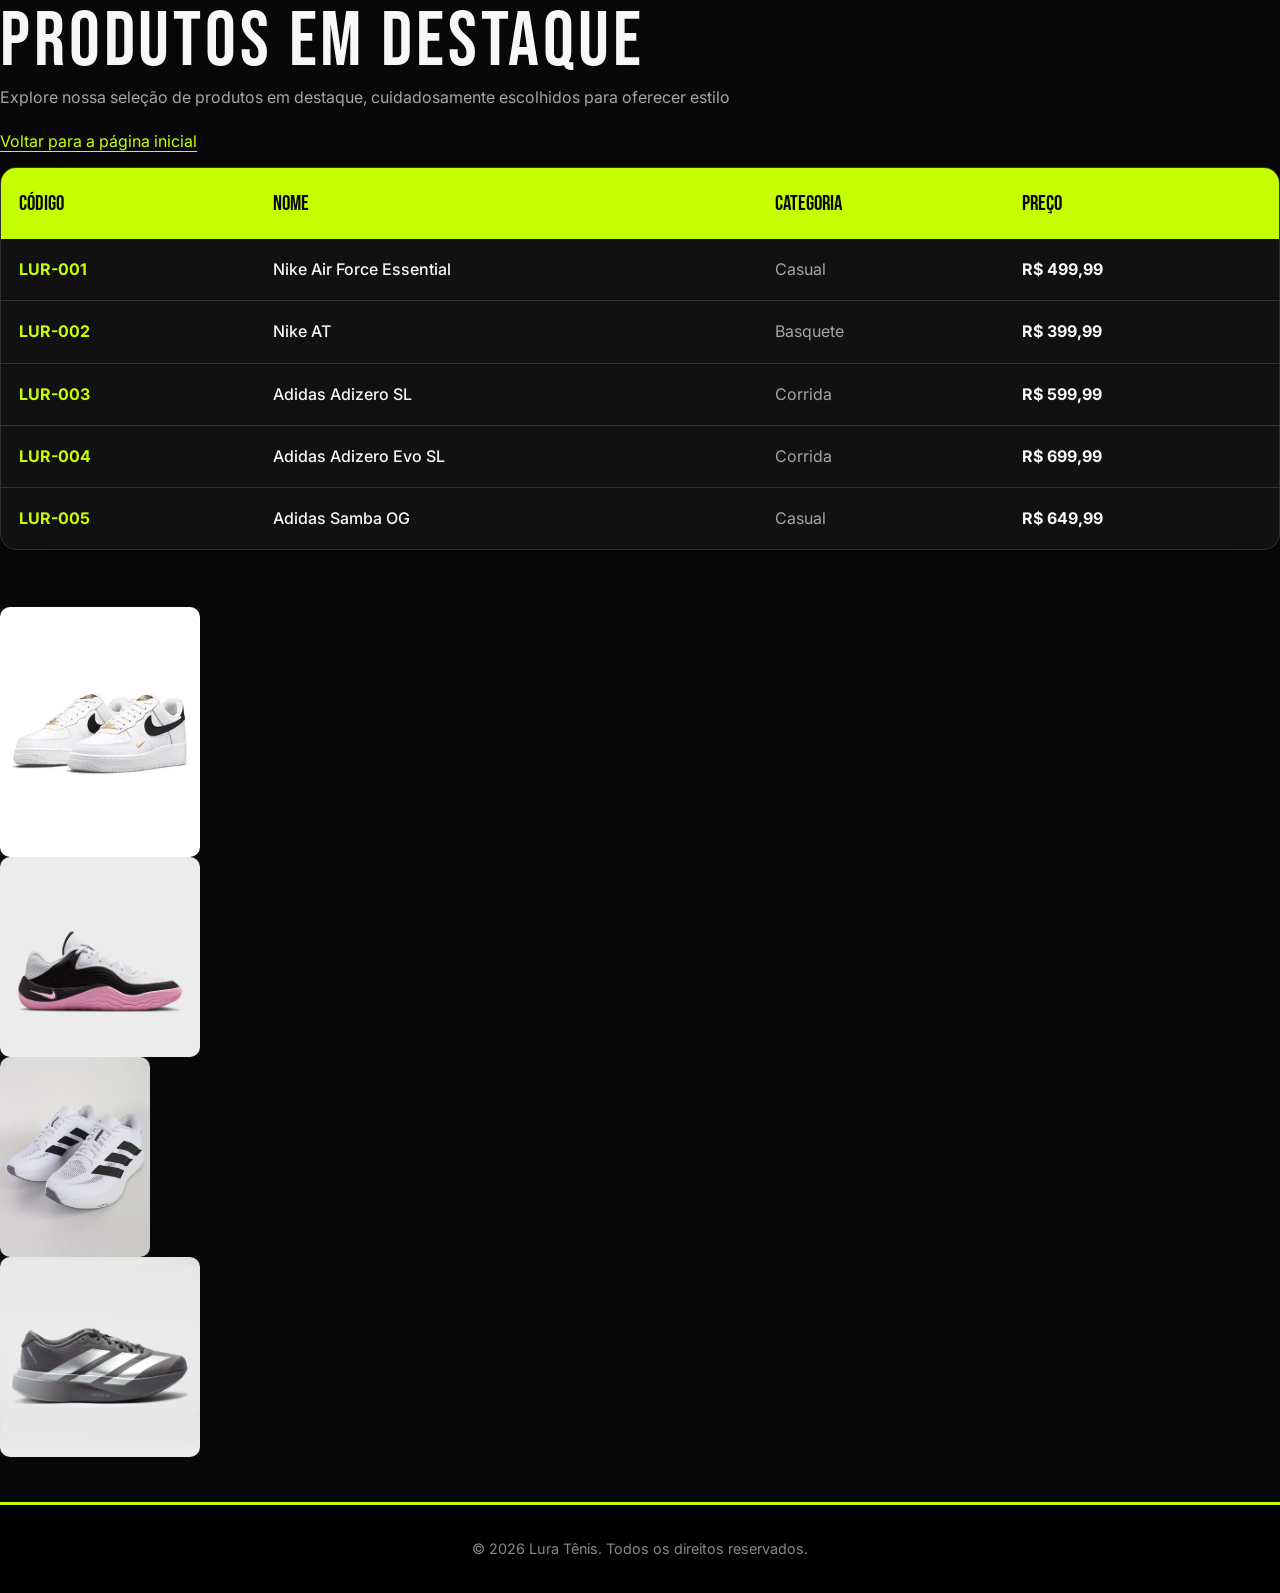
<file: html/produtos.html>
<!DOCTYPE html>
<html lang="pt-br">
<head>
    <meta charset="UTF-8">
    <meta name="viewport" content="width=device-width, initial-scale=1.0">
    <title>Produtos - Lura Tênis</title>
    <link rel="stylesheet" href="../css/estilo.css">
    <link rel="stylesheet" href="../css/produtos.css">
</head>
<body>

    <h1>Produtos em destaque</h1>
    <p>Explore nossa seleção de produtos em destaque, cuidadosamente escolhidos para oferecer estilo</p>
    <hr>
    <a href="index.html">Voltar para a página inicial</a>

    <table>
        <thead>
            <tr>
                <th>Código</th>
                <th>Nome</th>
                <th>Categoria</th>
                <th>Preço</th>
            </tr>
        </thead>
        <tbody>
            <tr>
                <td>LUR-001</td>
                <td>Nike Air Force Essential</td>
                <td>Casual</td>
                <td>R$ 499,99</td>
            </tr>
            <tr>
                <td>LUR-002</td>
                <td>Nike AT</td>
                <td>Basquete</td>
                <td>R$ 399,99</td>
            </tr>
            <tr>
                <td>LUR-003</td>
                <td>Adidas Adizero SL</td>
                <td>Corrida</td>
                <td>R$ 599,99</td>
            </tr>
            <tr>
                <td>LUR-004</td>
                <td>Adidas Adizero Evo SL</td>
                <td>Corrida</td>
                <td>R$ 699,99</td>
            </tr>
            <tr>
                <td>LUR-005</td>
                <td>Adidas Samba OG</td>
                <td>Casual</td>
                <td>R$ 649,99</td>
            </tr>
        </tbody>
    </table>

    <br>
    <img src="../imagens/nike.webp" alt="Nike Air Force Essential" width="200">
    <img src="../imagens/nikerosa.webp" alt="Nike AT" width="200">
    <img src="../imagens/adidasbranco.webp" alt="Adidas Adizero SL" width="150">
    <img src="../imagens/adidas.webp" alt="Adidas Adizero Evo SL" width="200">


     <footer>
        <p>&copy; 2026 Lura Tênis. Todos os direitos reservados.</p>
    </footer>

</body>
</html>
</file>
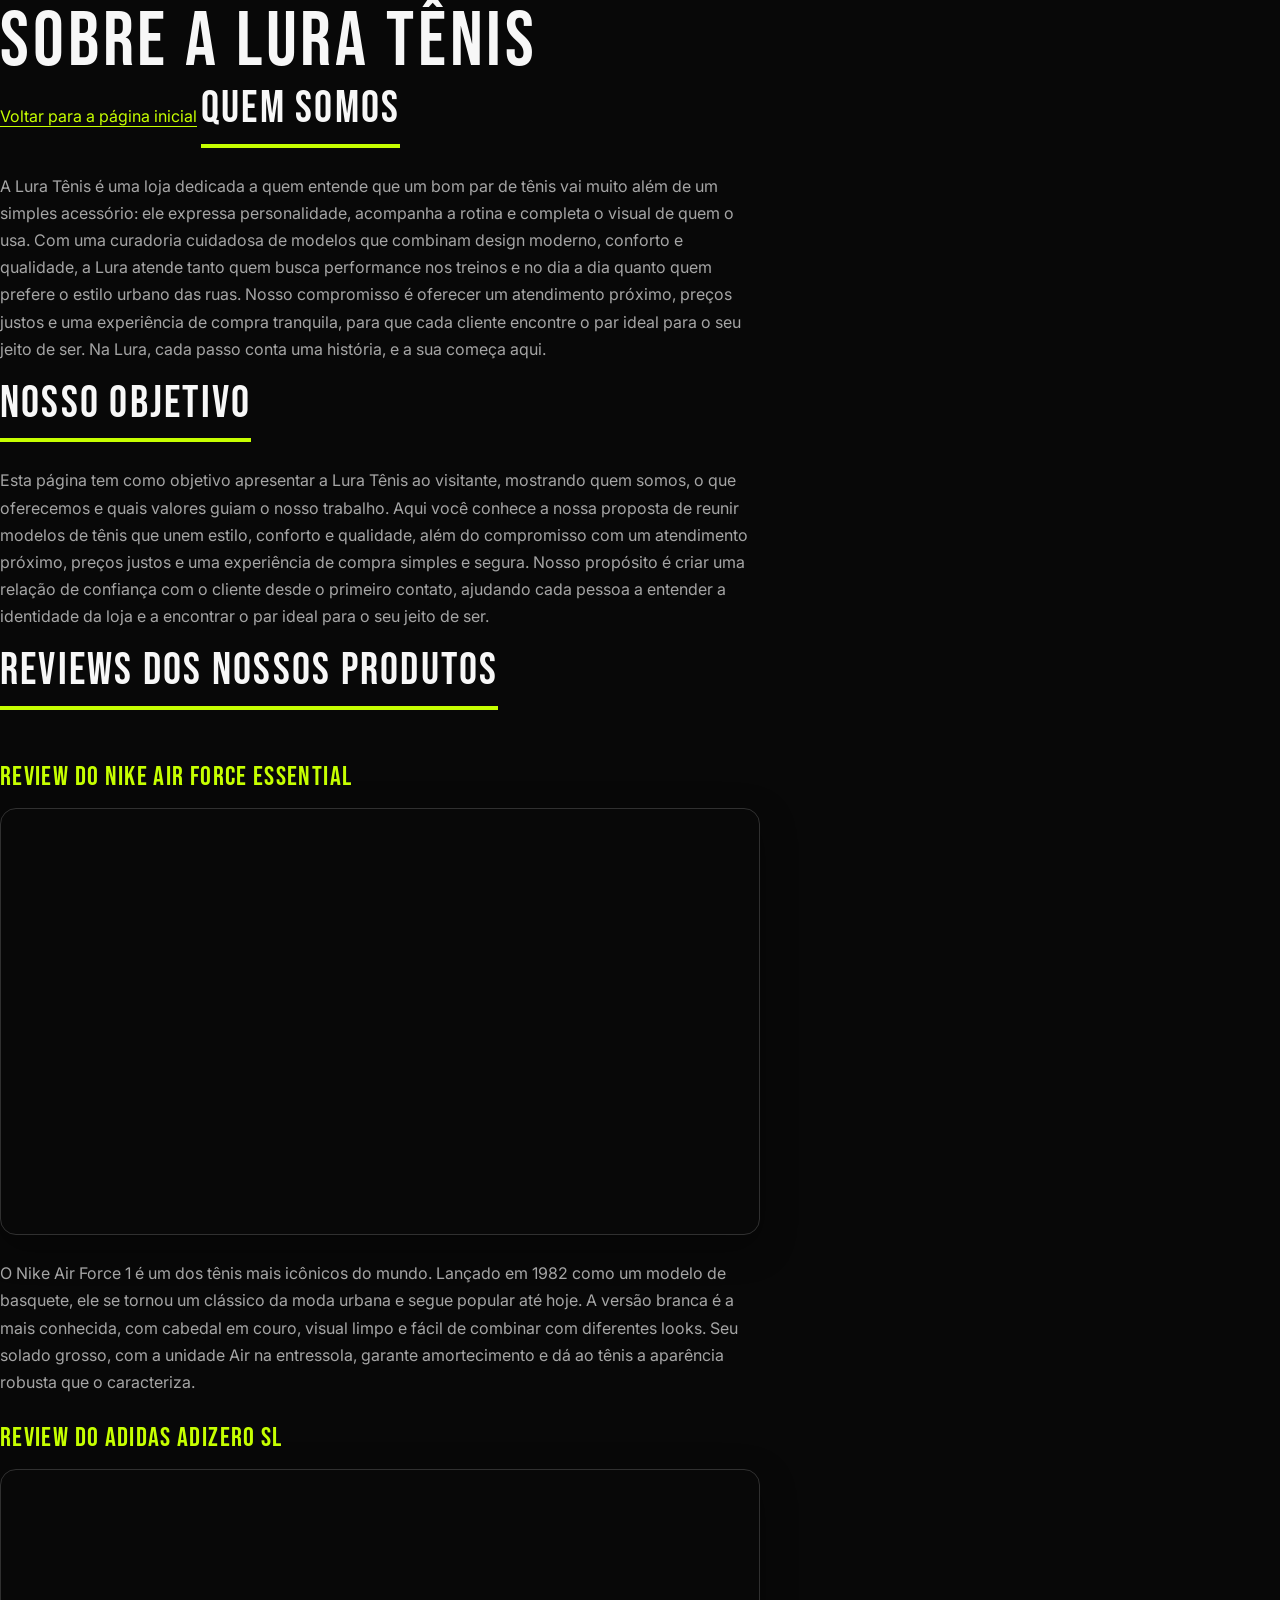
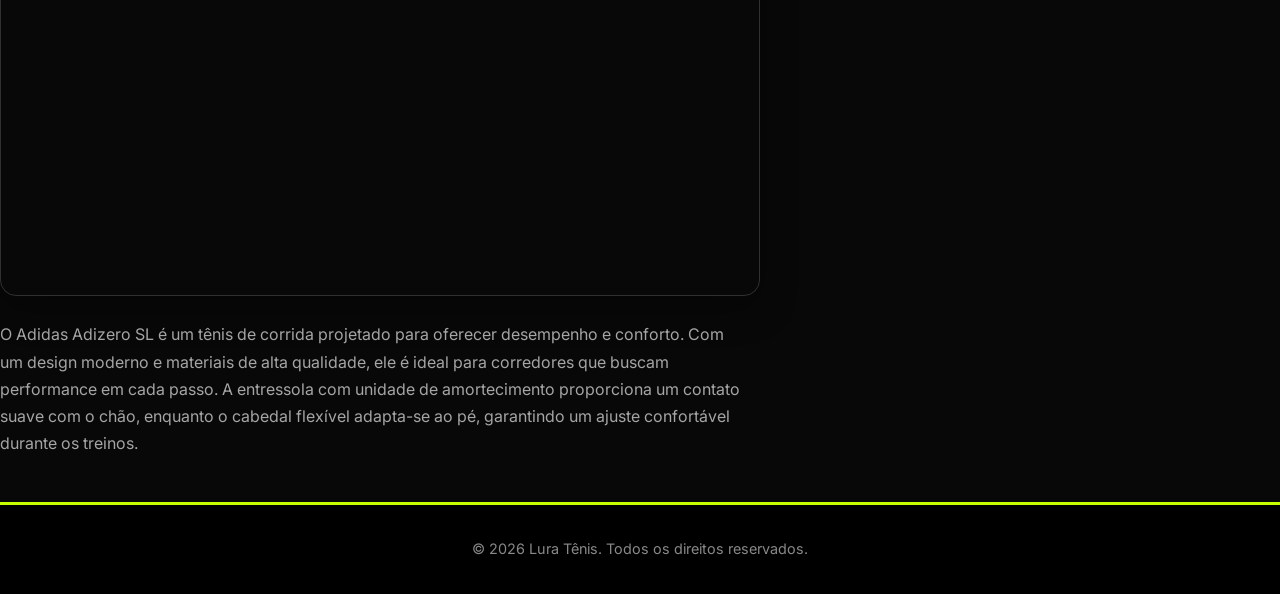
<file: html/sobre.html>
<!DOCTYPE html>
<html lang="pt-br">
<head>
    <meta charset="UTF-8">
    <meta name="viewport" content="width=device-width, initial-scale=1.0">
    <title>Sobre nós - Lura Tênis</title>
    <link rel="stylesheet" href="../css/estilo.css">
    <link rel="stylesheet" href="../css/sobre.css">
</head>
<body>

    <h1>Sobre a Lura Tênis</h1>
    <a href="index.html">Voltar para a página inicial</a>
    <hr>

    <h2>Quem somos</h2>
    <p>A Lura Tênis é uma loja dedicada a quem entende que um bom par de tênis vai muito além de um simples acessório: ele expressa personalidade, acompanha a rotina e completa o visual de quem o usa. Com uma curadoria cuidadosa de modelos que combinam design moderno, conforto e qualidade, a Lura atende tanto quem busca performance nos treinos e no dia a dia quanto quem prefere o estilo urbano das ruas. Nosso compromisso é oferecer um atendimento próximo, preços justos e uma experiência de compra tranquila, para que cada cliente encontre o par ideal para o seu jeito de ser. Na Lura, cada passo conta uma história, e a sua começa aqui.</p>

    <h2>Nosso objetivo</h2>
    <p>Esta página tem como objetivo apresentar a Lura Tênis ao visitante, mostrando quem somos, o que oferecemos e quais valores guiam o nosso trabalho. Aqui você conhece a nossa proposta de reunir modelos de tênis que unem estilo, conforto e qualidade, além do compromisso com um atendimento próximo, preços justos e uma experiência de compra simples e segura. Nosso propósito é criar uma relação de confiança com o cliente desde o primeiro contato, ajudando cada pessoa a entender a identidade da loja e a encontrar o par ideal para o seu jeito de ser.</p>

    <hr>

    <h2>Reviews dos nossos produtos</h2>

    <h3>Review do Nike Air Force Essential</h3>
    <iframe width="560" height="315" src="https://www.youtube.com/embed/I8kgzNggKjo?si=djaVPPv5O6ZmaQNF" title="Review do Nike Air Force Essential" allow="accelerometer; autoplay; clipboard-write; encrypted-media; gyroscope; picture-in-picture; web-share" referrerpolicy="strict-origin-when-cross-origin" allowfullscreen></iframe>
    <p>O Nike Air Force 1 é um dos tênis mais icônicos do mundo. Lançado em 1982 como um modelo de basquete, ele se tornou um clássico da moda urbana e segue popular até hoje. A versão branca é a mais conhecida, com cabedal em couro, visual limpo e fácil de combinar com diferentes looks. Seu solado grosso, com a unidade Air na entressola, garante amortecimento e dá ao tênis a aparência robusta que o caracteriza.</p>

    <h3>Review do Adidas Adizero SL</h3>
    <iframe width="560" height="315" src="https://www.youtube.com/embed/s5AploP1QCI?si=qeqTIoWAmVqjvXgN" title="Review do Adidas Adizero SL" allow="accelerometer; autoplay; clipboard-write; encrypted-media; gyroscope; picture-in-picture; web-share" referrerpolicy="strict-origin-when-cross-origin" allowfullscreen></iframe>
    <p>O Adidas Adizero SL é um tênis de corrida projetado para oferecer desempenho e conforto. Com um design moderno e materiais de alta qualidade, ele é ideal para corredores que buscam performance em cada passo. A entressola com unidade de amortecimento proporciona um contato suave com o chão, enquanto o cabedal flexível adapta-se ao pé, garantindo um ajuste confortável durante os treinos.</p>

    <hr>

    <footer>
        <p>&copy; 2026 Lura Tênis. Todos os direitos reservados.</p>
    </footer>

</body>
</html>
</file>
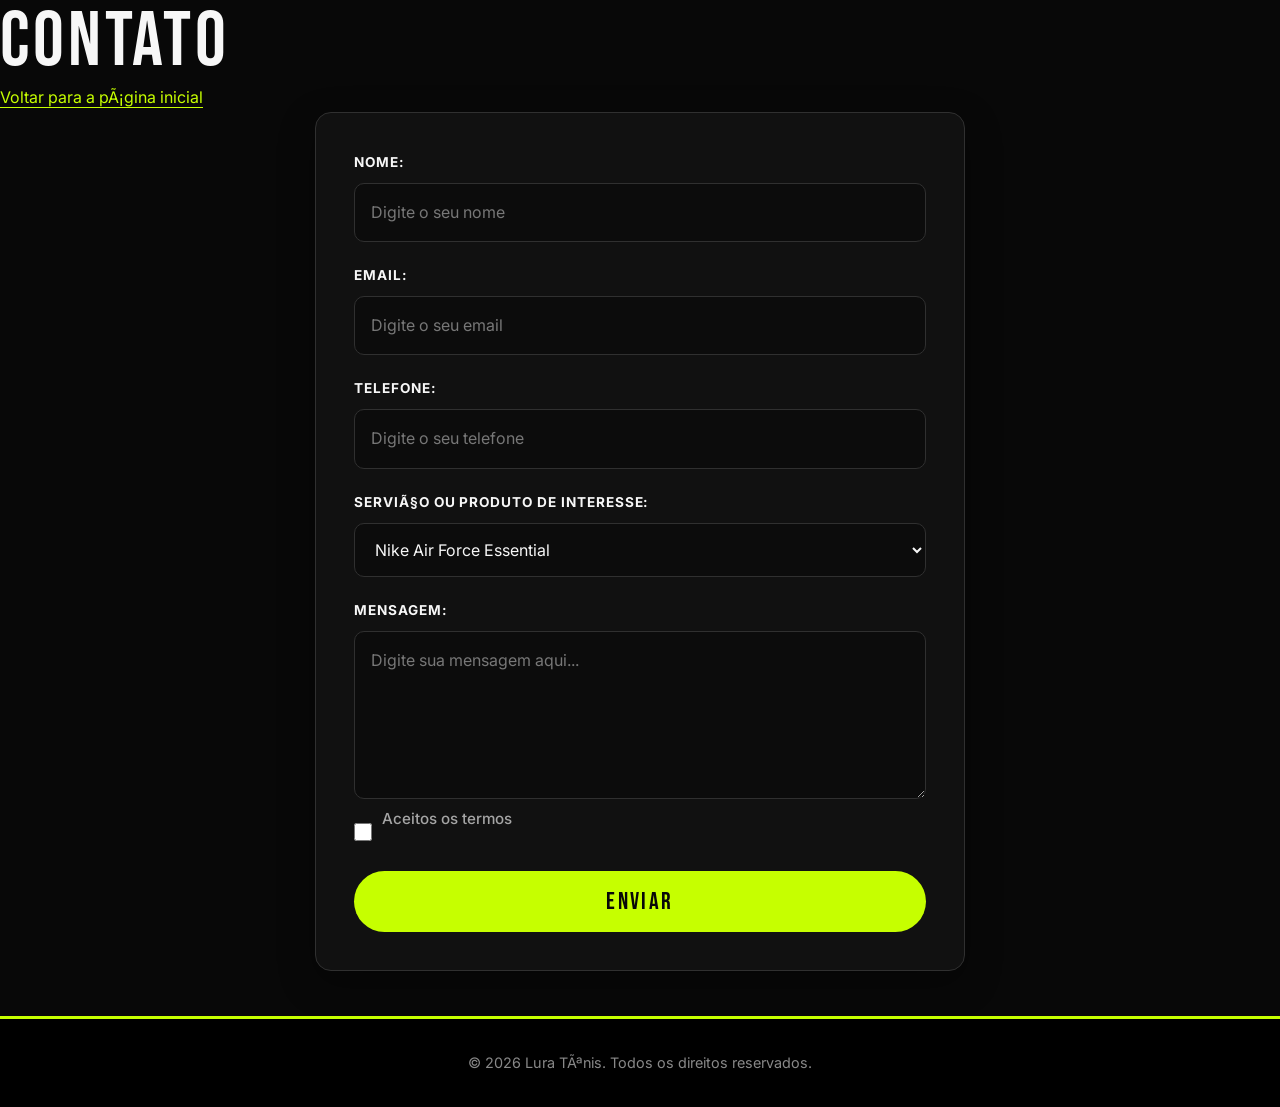
<file: html/suporte.html>
<!DOCTYPE html>
<html lang="en">
<head>
    <meta charset="pt-br">
    <meta name="viewport" content="width=device-width, initial-scale=1.0">
    <title>Contato - Lura Tênis</title>
</head>
<body>
    <h1>Contato</h1>
    <a href="index.html">Voltar para a página inicial</a>
    <link rel="stylesheet" href="../css/estilo.css">
    <link rel="stylesheet" href="../css/suporte.css">
    <hr>

    <form id="formSuporte">
        <label for="nome">Nome:</label>
        <input type="text" name="nome" id="nome" placeholder="Digite o seu nome" required><br><br>

        <label for="email">Email:</label>
        <input type="email" name="email" id="email" placeholder="Digite o seu email" required><br><br>

        <label for="telefone">Telefone:</label>
        <input type="tel" name="telefone" id="telefone" placeholder="Digite o seu telefone" required><br><br>

        <label for="interesse">Serviço ou produto de interesse:</label><br>
        <select id="interesse">
            <option>Nike Air Force Essential</option>
            <option>Nike AT</option>
            <option>Adidas Adizero SL</option>
            <option>Adidas Adizero Evo SL</option>
            <option>Adidas Samba OG</option>
        </select><br><br>

        <label for="mensagem">Mensagem:</label><br>
        <textarea name="mensagem" id="mensagem" rows="5" cols="30" placeholder="Digite sua mensagem aqui..." required></textarea><br><br>

        <input type="checkbox" name="newsletter" id="newsletter"><label for="termos">Aceitos os termos</label><br><br>
    

        <input type="submit" value="Enviar">
    </form>
     <footer>
        <p>&copy; 2026 Lura Tênis. Todos os direitos reservados.</p>
    </footer>

</body>
</html>
</file>
<file: css/estilo.css>
@import url('https://fonts.googleapis.com/css2?family=Bebas+Neue&family=Inter:wght@400;500;600;700;800&display=swap');

:root {
    --preto: #080808;
    --grafite: #111111;
    --cinza: #191919;
    --cinza-claro: #242424;
    --borda: #303030;
    --branco: #f7f7f7;
    --texto-suave: #a5a5a5;
    --destaque: #c6ff00;
    --destaque-hover: #d9ff55;

    --raio: 16px;
    --sombra: 0 12px 35px rgba(0,0,0,.35);
    --sombra-neon: 0 0 25px rgba(198,255,0,.13);

    --fonte-titulo: 'Bebas Neue', Impact, sans-serif;
    --fonte-texto: 'Inter', Arial, sans-serif;
    --transicao: .3s ease;
}

* {
    margin: 0;
    padding: 0;
    box-sizing: border-box;
}

html {
    scroll-behavior: smooth;
    scroll-padding-top: 25px;
}

body {
    min-height: 100vh;
    overflow-x: hidden;
    background: var(--preto);
    color: var(--branco);
    font-family: var(--fonte-texto);
    line-height: 1.7;
}

img {
    display: block;
    max-width: 100%;
    height: auto;
    border-radius: 10px;
}

hr {
    display: none;
}

::selection {
    background: var(--destaque);
    color: var(--preto);
}

h1, h2, h3, h4 {
    font-family: var(--fonte-titulo);
    font-weight: 400;
    text-transform: uppercase;
    letter-spacing: .05em;
    line-height: 1.1;
}

h1 {
    font-size: clamp(2.8rem, 6vw, 5rem);
}

h2 {
    display: inline-block;
    font-size: clamp(2rem, 4vw, 2.8rem);
    margin-bottom: 25px;
    padding-bottom: 10px;
    border-bottom: 4px solid var(--destaque);
}

h3 {
    margin: 28px 0 14px;
    color: var(--destaque);
    font-size: 1.7rem;
}

p {
    max-width: 75ch;
    margin-bottom: 16px;
    color: var(--texto-suave);
}

strong {
    color: var(--branco);
}

a {
    color: var(--destaque);
    text-underline-offset: 4px;
    transition: color var(--transicao);
}

a:hover {
    color: var(--destaque-hover);
}

a:focus-visible,
button:focus-visible,
input:focus-visible,
select:focus-visible,
textarea:focus-visible {
    outline: 3px solid var(--destaque);
    outline-offset: 4px;
}

/* CABEÇALHO */

header {
    padding: 45px 20px 0;
    text-align: center;
    background:
        radial-gradient(ellipse at 50% 0%, rgba(198,255,0,.15), transparent 65%),
        linear-gradient(135deg, #000, #151515);
    border-bottom: 3px solid var(--destaque);
}

header h1 {
    max-width: 18ch;
    margin: 0 auto 30px;
    color: var(--branco);
    text-shadow: 0 5px 25px rgba(198,255,0,.12);
    animation: aparecer .8s ease both;
}

/* MENU */

nav {
    display: flex;
    justify-content: center;
    align-items: center;
    flex-wrap: wrap;
    gap: 5px;
    padding-bottom: 8px;
    font-size: 0;
}

nav a {
    display: inline-block;
    padding: 14px 24px;
    border-bottom: 3px solid transparent;
    border-radius: 8px 8px 0 0;

    color: var(--branco);
    font-size: .9rem;
    font-weight: 700;
    letter-spacing: .08em;
    text-decoration: none;
    text-transform: uppercase;

    transition: color var(--transicao),
                background var(--transicao),
                border-color var(--transicao);
}

nav a:hover,
nav a[aria-current="page"] {
    color: var(--destaque);
    background: rgba(198,255,0,.07);
    border-bottom-color: var(--destaque);
}

/* CONTEÚDO */

main {
    width: min(1100px, 100%);
    margin: 0 auto;
    padding: 45px 20px 25px;
}

section {
    margin-bottom: 35px;
    padding: 38px;
    background: var(--grafite);
    border: 1px solid var(--borda);
    border-radius: var(--raio);
    box-shadow: var(--sombra);
    transition: border-color var(--transicao);
}

section:hover {
    border-color: #414141;
}

/* RODAPÉ */

footer {
    margin-top: 45px;
    padding: 32px 20px;
    background: #000;
    border-top: 3px solid var(--destaque);
    text-align: center;
}

footer p {
    max-width: none;
    margin: 0 auto;
    color: #888;
    font-size: .9rem;
}

/* ANIMAÇÕES */

@keyframes aparecer {
    from {
        opacity: 0;
        transform: translateY(20px);
    }

    to {
        opacity: 1;
        transform: translateY(0);
    }
}

/* TABLETS */

@media (max-width: 768px) {
    header {
        padding-top: 32px;
    }

    nav a {
        padding: 12px 14px;
        font-size: .8rem;
    }

    main {
        padding: 28px 15px 15px;
    }

    section {
        padding: 25px;
    }
}

/* CELULARES */

@media (max-width: 480px) {
    header {
        padding: 28px 12px 0;
    }

    header h1 {
        font-size: 2.8rem;
    }

    nav a {
        padding: 12px 9px;
        font-size: .72rem;
    }

    main {
        padding: 20px 12px;
    }

    section {
        padding: 20px 16px;
        margin-bottom: 22px;
    }

    h2 {
        font-size: 1.7rem;
    }

    h3 {
        font-size: 1.4rem;
    }

    p {
        font-size: .93rem;
    }
}

/* ACESSIBILIDADE */

@media (prefers-reduced-motion: reduce) {
    *,
    *::before,
    *::after {
        scroll-behavior: auto !important;
        animation-duration: .01ms !important;
        animation-iteration-count: 1 !important;
        transition-duration: .01ms !important;
    }
}
</file>
<file: css/produtos.css>
/* LURA TÊNIS — PRODUTOS */

/* TABELA DE PRODUTOS */

table:not([border]) {
    width: 100%;
    margin: 12px 0 30px;
    border: 1px solid var(--borda);
    border-radius: var(--raio);
    border-collapse: separate;
    border-spacing: 0;
    overflow: hidden;
    background: var(--grafite);
    box-shadow: var(--sombra);
}

table:not([border]) th {
    padding: 18px;
    background: var(--destaque);
    color: var(--preto);
    font-family: var(--fonte-titulo);
    font-size: 1.3rem;
    font-weight: 400;
    text-align: left;
    text-transform: uppercase;
}

table:not([border]) td {
    padding: 17px 18px;
    border-bottom: 1px solid var(--borda);
    color: var(--texto-suave);
}

table:not([border]) tbody tr {
    transition: background var(--transicao);
}

table:not([border]) tbody tr:hover {
    background: var(--cinza-claro);
}

table:not([border]) tbody tr:last-child td {
    border-bottom: 0;
}

table:not([border]) td:first-child {
    color: var(--destaque);
    font-weight: 700;
}

table:not([border]) td:nth-child(2) {
    color: var(--branco);
    font-weight: 500;
}

table:not([border]) td:last-child {
    color: var(--branco);
    font-weight: 700;
    white-space: nowrap;
}

/* RESPONSIVIDADE */

@media (max-width: 768px) {
    table:not([border]) {
        display: block;
        max-width: 100%;
        overflow-x: auto;
    }
}

@media (max-width: 480px) {
    table:not([border]) th,
    table:not([border]) td {
        padding: 12px;
        font-size: .85rem;
    }
}
</file>
<file: css/sobre.css>
/* LURA TÊNIS — SOBRE */

/* VÍDEOS */

iframe {
    display: block;
    width: 100%;
    max-width: 760px;
    aspect-ratio: 16 / 9;
    height: auto;
    margin: 15px 0 25px;
    border: 1px solid var(--borda);
    border-radius: var(--raio);
    box-shadow: var(--sombra);
}

/* IMAGENS INSTITUCIONAIS */

section img {
    transition: transform var(--transicao),
                box-shadow var(--transicao);
}

section img:hover {
    transform: translateY(-4px);
    box-shadow: var(--sombra-neon);
}

/* RESPONSIVIDADE */

@media (max-width: 768px) {
    iframe {
        width: 100%;
    }
}
</file>
<file: css/suporte.css>
/* LURA TÊNIS — SUPORTE */

/* FORMULÁRIO */

form {
    width: 100%;
    max-width: 650px;
    margin: 0 auto 35px;
    padding: 38px;
    background: var(--grafite);
    border: 1px solid var(--borda);
    border-radius: var(--raio);
    box-shadow: var(--sombra);
}

form br {
    display: none;
}

label {
    display: block;
    margin: 22px 0 0;
    color: var(--branco);
    font-size: .85rem;
    font-weight: 700;
    letter-spacing: .07em;
    text-transform: uppercase;
}

form > label:first-child {
    margin-top: 0;
}

/* CAMPOS */

input[type="text"],
input[type="email"],
input[type="tel"],
select,
textarea {
    display: block;
    width: 100%;
    margin-top: 9px;
    padding: 15px 16px;
    background: #0c0c0c;
    color: var(--branco);
    border: 1px solid var(--borda);
    border-radius: 10px;
    font: inherit;
    transition: border-color var(--transicao),
                box-shadow var(--transicao);
}

input::placeholder,
textarea::placeholder {
    color: #777;
}

input:focus,
select:focus,
textarea:focus {
    outline: none;
    border-color: var(--destaque);
    box-shadow: 0 0 0 3px rgba(198,255,0,.15);
}

textarea {
    min-height: 140px;
    resize: vertical;
}

option {
    background: var(--grafite);
    color: var(--branco);
}

/* CHECKBOX */

input[type="checkbox"] {
    width: 18px;
    height: 18px;
    margin: 24px 10px 0 0;
    accent-color: var(--destaque);
    vertical-align: middle;
}

input[type="checkbox"] + label {
    display: inline;
    margin: 0;
    color: var(--texto-suave);
    font-size: .95rem;
    font-weight: 500;
    letter-spacing: 0;
    text-transform: none;
}

/* BOTÃO ENVIAR */

input[type="submit"] {
    display: block;
    width: 100%;
    margin-top: 30px;
    padding: 16px;
    background: var(--destaque);
    color: var(--preto);
    border: 0;
    border-radius: 999px;
    font-family: var(--fonte-titulo);
    font-size: 1.5rem;
    letter-spacing: .1em;
    text-transform: uppercase;
    cursor: pointer;
    transition: background var(--transicao),
                transform var(--transicao),
                box-shadow var(--transicao);
}

input[type="submit"]:hover {
    transform: translateY(-3px);
    background: var(--destaque-hover);
    box-shadow: var(--sombra-neon);
}

input[type="submit"]:active {
    transform: scale(.98);
}

/* RESPONSIVIDADE */

@media (max-width: 480px) {
    form {
        padding: 20px 16px;
    }
}
</file>
